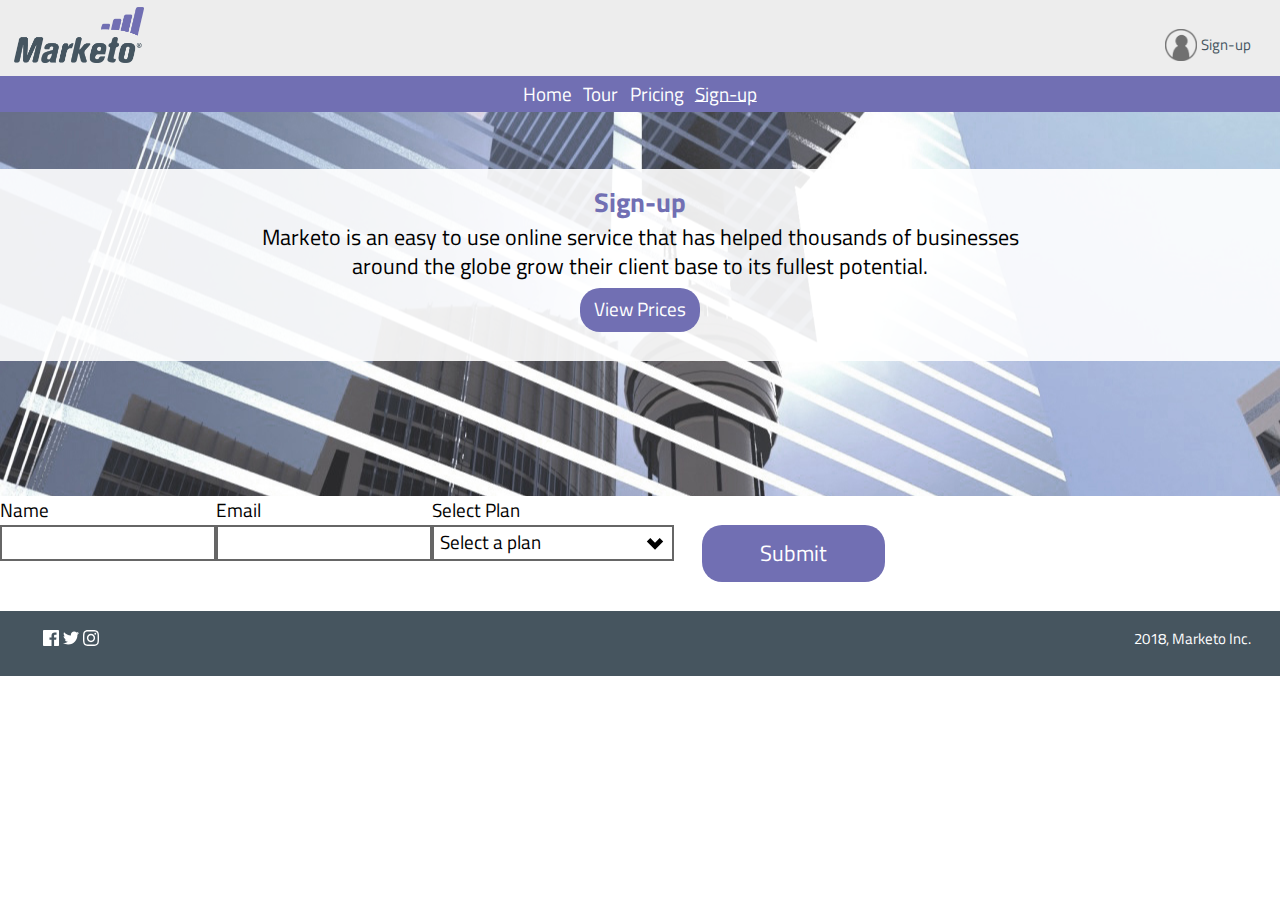
<file: signup.html>
<!DOCTYPE html>
<html lang="en-ca">
<head>
  <meta charset="utf-8">
  <title>Home</title>
  <meta name="viewport" content="width=device-width,initial-scale=1">
  <link href="css/modules.css" rel="stylesheet">
  <link href="css/grid.css" rel="stylesheet">
  <link href="css/type.css" rel="stylesheet">
  <link href="css/main.css" rel="stylesheet">
  <link href="https://fonts.googleapis.com/css?family=Titillium+Web" rel="stylesheet">
</head>
<body>

  <header>
    <h1 class="gutter-1-2 inline"><img class="logo pad-t-1-4" src="images/header/marketo-logo.png" alt="marketo-logo"></h1>

    <div class="media inline">
      <div class="media-img pad-t push-r right">
          <a href="signup.html"><img class="icon i-32" src="images/header/profile-icon.png" alt=""></a>
        <a href="signup.html" class="signup micro">Sign-up</a>
      </div>
    </div>

    <div class="nav-bg island-1-8 unit-content-center-horizontal">
      <nav class="list-group">
        <li> <a class="island-1-8" href="index.html">Home</a></li>
        <li> <a class="island-1-8" href="tour.html">Tour</a></li>
        <li> <a class="island-1-8" href="pricing.html">Pricing</a></li>
        <li> <a class="island-1-8 current" href="signup.html">Sign-up</a></li>
      </nav>
    </div>

  </header>

  <div class="banner-bg">
    <div class="banner-text-wrap pad-t-2">
      <div class="banner-text">
        <h2 class="tera center-content-horizontal pad-t-1-2 push-1-8">Sign-up</h2>
        <p class="wrapper center-text mega push-1-4 max-length">Marketo is an easy to use online service that has helped thousands of businesses around the globe grow their client base to its fullest potential.</p>
        <div class="button-wrap center-flow pad-b">
          <button type="button" name="tour"><a href="tour.html">View Prices</a></button>
        </div>
      </div>
    </div>
  </div>

  <section>
    <form class="" action="index.html" method="post">
      <div class="grid">

        <div class="unit">
          <label for="name">Name</label>
          <input id="name" name="name" required>
        </div>

        <div class="unit">
          <label for="email">Email</label>
          <input id="email" name="email" required>
        </div>

        <div class="unit">
          <label for="plan">Select Plan</label>
          <select class="" id="plan" required multiple>
            <option value="">Select a plan</option>

            <optgroup label="Lead Management">
              <option>Basic</option>
              <option>Intermediate</option>
              <option>Advanced</option>
            </optgroup>

            <optgroup label="Email Marketing">
              <option>Basic</option>
              <option>Intermediate</option>
              <option>Advanced</option>
            </optgroup>

            <optgroup label="Consumer Marketing">
              <option>Basic</option>
              <option>Intermediate</option>
              <option>Advanced</option>
            </optgroup>

            <optgroup label="Constumer Base Marketing">
              <option>Basic</option>
              <option>Intermediate</option>
              <option>Advanced</option>
            </optgroup>

            <optgroup label="Mobile Marketing">
              <option>Basic</option>
              <option>Intermediate</option>
              <option>Advanced</option>
            </optgroup>

          </select>
        </div>

        <div class="island text-center">
          <button class="btn gutter-2 mega pad-t-1-2 pad-b-1-2" type="submit">Submit</button>
        </div>

      </div>

    </form>
  </section>

  <footer class="grid gutter pad-t-1-2 pad-b-1-2">
    <div class="inline gutter-1-2 unit xs-1 s-1 m-1-2 footer-sm ">
      <div class="social list-group list-group-inline push-0">
        <p class="push-1-4">
          <a href="https://www.facebook.com/Marketo"> <img class="i-16" src="images/footer/facebook.svg" alt=""> </a>
          <a href="https://twitter.com/marketo?ref_src=twsrc%5Egoogle%7Ctwcamp%5Eserp%7Ctwgr%5Eauthor"> <img class="i-16" src="images/footer/twitter.svg" alt=""> </a>
          <a href="https://www.instagram.com/marketoinc/?hl=en"> <img class="i-16" src="images/footer/instagram.svg" alt=""> </a>
        </p>
      </div>
    </div>

      <div class="footerpdiv footer-p push-none unit xs-1 s-1 m-1-2">
        <p class="micro push-1-4">2018, Marketo Inc.</p>
      </div>

    </footer>

</body>
</html>
</file>
<file: css/modules.css>
/*
 * Modulifier || Code released under the UNLICENSE
 * Code under other copyrights & licenses listed below.
 * https://modulifier.web-dev.tools/#responsive;images;list-group;embed;media-object;icons;hidden;positioning;nice-lists;forms;buttons;accessibility;print
 */

@-moz-viewport { width: device-width; scale: 1; }
@-ms-viewport { width: device-width; scale: 1; }
@-o-viewport { width: device-width; scale: 1; }
@-webkit-viewport { width: device-width; scale: 1; }
@viewport { width: device-width; scale: 1; }

html {
  box-sizing: border-box;
  -moz-text-size-adjust: 100%;
  -ms-text-size-adjust: 100%;
  -webkit-text-size-adjust: 100%;
  text-size-adjust: 100%;
}

*, *::before, *::after {
  box-sizing: inherit;
}

body {
  margin: 0;
}

article,
aside,
details,
figcaption,
figure,
footer,
header,
main,
menu,
nav,
section,
summary {
  display: block;
}

audio,
canvas,
progress,
video {
  display: inline-block;
  vertical-align: baseline;
}

template {
  display: none;
}

details {
  cursor: pointer;
}

audio:not([controls]) {
  display: none;
  height: 0;
}

a,
area,
button,
input,
label,
select,
textarea,
[tabindex] {
  -ms-touch-action: manipulation;
  touch-action: manipulation;
}

img {
  border: 0;
}

.img-flex,
.img-flex img {
  display: block;
  width: 100%;
}

svg {
  fill: currentColor;
}

svg:not(:root) {
  overflow: hidden;
}

svg.img-flex {
  width: 100%;
  height: 100%;
}

.image-replacement, .ir {
  overflow: hidden;
  direction: ltr;
  text-align: left;
  text-indent: 100%;
  white-space: nowrap;
}

.list-group, .list-group-inline, .list-group--inline {
  padding-left: 0;
  list-style-type: none;
}

.list-group > dd {
  margin-left: 0;
}

.list-group-inline::before,
.list-group-inline::after,
.list-group--inline::before,
.list-group--inline::after {
  content: "";
  display: table;
}

.list-group-inline::after,
.list-group--inline::after {
  clear: both;
}

.list-group-inline > li,
.list-group--inline > li {
  display: inline-block;
}

.list-group-inline > dt,
.list-group--inline > dt {
  clear: left;
  float: left;
  width: 11em;
}

.list-group-inline > dd,
.list-group--inline > dd {
  float: left;
  min-width: 12em;
}

.embed {
  margin-left: 0;
  margin-right: 0;
  overflow: hidden;
  position: relative;
  width: 100%;
}

.embed-1by1, .embed--1by1 {
  padding-top: 100%; /* Square */
}

.embed-4by3, .embed--4by3 {
  padding-top: 75%; /* Traditional TV/computer screens */
}

.embed-iso216, .embed--iso216 {
  padding-top: 70.92%; /* A-standard paper sizes */
}

.embed-3by2, .embed--3by2 {
  padding-top: 66.6%; /* Classic 35 mm film & most digital photos, landscape */
}

.embed-2by3, .embed--2by3 {
  padding-top: 150%; /* Classic 35 mm film & most digital photos, portrait */
}

.embed-golden, .embed--golden {
  padding-top: 61.8%; /* The Golden Ratio */
}

.embed-16by9, .embed--16by9 {
  padding-top: 56.25%; /* HD TV */
}

.embed-185by100, .embed--185by100 {
  padding-top: 54.05%; /* Common widescreen cinema */
}

.embed-24by10, .embed--24by10 {
  padding-top: 41.667%; /* Widescreen cinema: 2.4:1 */
}

.embed-3by1, .embed--3by1 {
  padding-top: 33.3333%; /* Panorama photos */
}

.embed-4by1, .embed--4by1 {
  padding-top: 25%; /* Polyvision */
}

.embed-5by1, .embed--5by1 {
  padding-top: 20%; /* Really wide... */
}

.embed-item, .embed__item {
  min-height: 100%;
  left: 0;
  position: absolute;
  top: 0;
  width: 100%;
}

.media {
  overflow: hidden;
}

.media-img, .media__img {
  float: left;
}

.media-img-reversed, .media__img--reversed {
  float: right;
}

.media-img-stacked, .media__img--stacked {
  float: none;
}

.media-body, .media__body {
  overflow: hidden;
  min-width: 12em; /* Slightly less than 200px, responsiveness built in */
}

.icon {
  display: inline-block;
  position: relative;
  background: transparent none no-repeat center center;
  background-size: contain;
  vertical-align: middle;
}

.i-16, .i--16 {
  height: 16px;
  width: 16px;
}

.i-18, .i--18 {
  height: 18px;
  width: 18px;
}

.i-20, .i--20 {
  height: 20px;
  width: 20px;
}

.i-24, .i--24 {
  height: 24px;
  width: 24px;
}

.i-32, .i--32 {
  height: 32px;
  width: 32px;
}

.i-48, .i--48 {
  height: 48px;
  width: 48px;
}

.i-64, .i--64 {
  height: 64px;
  width: 64px;
}

.i-96, .i--96 {
  height: 96px;
  width: 96px;
}

.i-128, .i--128 {
  height: 128px;
  width: 128px;
}

.i-192, .i--192 {
  height: 192px;
  width: 192px;
}

.i-256, .i--256 {
  height: 256px;
  width: 256px;
}

.icon img,
.icon svg {
  left: 0;
  height: 100%;
  position: absolute;
  top: 0;
  width: 100%;
  fill: currentColor;
}

.icon-label {
  vertical-align: middle;
}

.icon-link,
.icon-link:focus,
.icon-link:hover {
  text-decoration: none;
}

[hidden], .hidden {
  /* stylelint-disable declaration-no-important */
  display: none !important;
  visibility: hidden !important;
  /* stylelint-enable */
}

.visually-hidden {
  height: 1px;
  margin: -1px;
  overflow: hidden;
  padding: 0;
  position: absolute;
  width: 1px;
  border: 0;
  clip: rect(0 0 0 0);
  clip-path: inset(50%);
}

.visually-hidden.focusable:active, .visually-hidden.focusable:focus {
  height: auto;
  margin: 0;
  overflow: visible;
  position: static;
  width: auto;
  clip: auto;
  clip-path: none;
}

.invisible {
  visibility: hidden;
}

.chop,
.crop {
  overflow: hidden;
}

.truncate {
  max-width: 100%;
  overflow: hidden;
  width: 100%;
  text-overflow: ellipsis;
  white-space: nowrap;
}

.scrollable {
  max-width: 100%;
  overflow-x: auto;
  overflow-y: hidden;
  -webkit-overflow-scrolling: touch;
}

.clearfix::after {
  content: " ";
  display: block;
  clear: both;
}

.left {
  float: left;
}

.right {
  float: right;
}

.center-text,
.center-flow {
  text-align: center;
}

.center-block {
  margin-left: auto;
  margin-right: auto;
}

.no-auto-margins,
.not-centered {
  /* stylelint-disable declaration-no-important */
  margin-left: 0 !important;
  margin-right: 0 !important;
  /* stylelint-enable */
}

.center-content,
.center-content-vertical,
.center-contents,
.center-contents-vertical {
  display: -webkit-flex;
  display: -ms-flexbox;
  display: flex;
  -webkit-justify-content: center;
  -ms-flex-pack: center;
  justify-content: center;
  -webkit-align-items: center;
  -ms-flex-align: center;
  align-items: center;
  -webkit-align-content: center;
  -ms-flex-line-pack: center;
  align-content: center;
  -webkit-flex-direction: column wrap;
  -ms-flex-direction: column wrap;
  flex-flow: column wrap;
}

.center-content-start,
.center-content-vertical-start,
.center-contents-start,
.center-contents-vertical-start {
  display: -webkit-flex;
  display: -ms-flexbox;
  display: flex;
  -webkit-justify-content: center;
  -ms-flex-pack: center;
  justify-content: center;
  -webkit-flex-direction: column wrap;
  -ms-flex-direction: column wrap;
  flex-flow: column wrap;
}

.center-content-horizontal,
.center-contents-horizontal {
  display: -webkit-flex;
  display: -ms-flexbox;
  display: flex;
  -webkit-justify-content: center;
  -ms-flex-pack: center;
  justify-content: center;
  -webkit-align-items: center;
  -ms-flex-align: center;
  align-items: center;
  -webkit-align-content: center;
  -ms-flex-line-pack: center;
  align-content: center;
  -webkit-flex-direction: row wrap;
  -ms-flex-direction: row wrap;
  flex-flow: row wrap;
}

.inline {
  display: inline;
}

.block {
  display: block;
}

.inline-block, .ib {
  display: inline-block;
}

.valign-top {
  vertical-align: top;
}

.valign-bottom {
  vertical-align: bottom;
}

.valign-middle {
  vertical-align: middle;
}

.fixed {
  position: fixed;
}

.relative {
  position: relative;
}

[class*="pin-"],
.absolute {
  position: absolute;
}

.static {
  position: static;
}

.zindex-1 {
  z-index: 1;
}

.zindex-2 {
  z-index: 2;
}

.zindex-3 {
  z-index: 3;
}

.zindex-1000 {
  z-index: 1000;
}

.pin-top-left,
.pin-left-top,
.pin-tl,
.pin-lt {
  top: 0;
  left: 0;
}

.pin-top-right,
.pin-right-top,
.pin-tr,
.pin-rt {
  top: 0;
  right: 0;
}

.pin-bottom-left,
.pin-left-bottom,
.pin-bl,
.pin-lb {
  bottom: 0;
  left: 0;
}

.pin-bottom-right,
.pin-right-bottom,
.pin-br,
.pin-rb {
  bottom: 0;
  right: 0;
}

.pin-top-center,
.pin-center-top,
.pin-tc,
.pin-ct {
  left: 50%;
  top: 0;
  transform: translateX(-50%);
}

.pin-bottom-center,
.pin-center-bottom,
.pin-bc,
.pin-cb {
  bottom: 0;
  left: 50%;
  transform: translateX(-50%);
}

.pin-center-left,
.pin-left-center,
.pin-cl,
.pin-lc {
  left: 0;
  top: 50%;
  transform: translateY(-50%);
}

.pin-center-right,
.pin-right-center,
.pin-cr,
.pin-rc {
  right: 0;
  top: 50%;
  transform: translateY(-50%);
}

.pin-center, .pin-c {
  left: 50%;
  top: 50%;
  transform: translate(-50%, -50%);
}

.width-quarter, .w-1-4 {
  width: 25%;
}

.width-half, .w-1-2 {
  width: 50%;
}

.width-full, .w-1 {
  width: 100%;
}

.height-quarter, .h-1-4 {
  height: 25%;
}

.height-half, .h-1-2 {
  height: 50%;
}

.height-full, .h-1 {
  height: 100%;
}

.height-win-quarter, .h-w-1-4 {
  height: 25vh;
  max-height: 46em;
}

.height-win-half, .h-w-1-2 {
  height: 50vh;
  max-height: 46em;
}

.height-win-full, .h-w-1 {
  height: 100vh;
  max-height: 46em;
}

ul {
  list-style-type: none;
}

ul > li::before {
  content: "·";
  float: left;
  margin-left: -1.6em;
  width: 1.3em;
  text-align: right;
}

ol {
  counter-reset: ol-simple-numbers;
  list-style-type: none;
}

ol > li::before {
  float: left;
  margin-left: -1.6em;
  width: 1.3em;
  counter-increment: ol-simple-numbers;
  content: counter(ol-simple-numbers);
  text-align: right;
}

.list-group > li::before,
.list-group-inline > li::before,
.list-group--inline > li::before {
  content: none;
}

/* stylelint-disable no-descending-specificity */

/*
 * (c) Nicolas Gallagher and Jonathan Neal of Normalize.css || MIT License
 *     https://necolas.github.io/normalize.css/
 */

button,
input,
optgroup,
select,
textarea {
  color: inherit;
  font: inherit;
  margin: 0;
}

button,
input {
  overflow: visible;
}

button,
select {
  text-transform: none;
}

button,
html [type="button"],
[type="reset"],
[type="submit"] {
  -webkit-appearance: button;
  cursor: pointer;
}

button[disabled],
html input[disabled] {
  cursor: default;
}

button::-moz-focus-inner,
input::-moz-focus-inner {
  border: 0;
  padding: 0;
}

[type="checkbox"],
[type="radio"] {
  opacity: 0;
  position: absolute;
  height: 1px;
  width: 1px;
}

[type="number"]::-webkit-inner-spin-button,
[type="number"]::-webkit-outer-spin-button {
  height: auto;
}

[type="search"]::-webkit-search-cancel-button,
[type="search"]::-webkit-search-decoration {
  -webkit-appearance: none;
}

fieldset {
  padding-left: 0;
  padding-right: 0;

  border: 0;
  border-top: 2px solid #666;
}

legend {
  color: inherit;
  display: table;
  max-width: 100%;
  padding: 0 .3em 0 0;
  white-space: normal;

  border: 0;

  font-weight: bold;
}

optgroup {
  font-weight: bold;
}

::-webkit-input-placeholder {
  color: inherit;
  opacity: .54;
}

::-webkit-file-upload-button {
  -webkit-appearance: button;
  font: inherit;
}

/* End Normalize.css code */

label,
.label-block {
  display: block;
  cursor: pointer;
}

[type="checkbox"] + label,
[type="radio"] + label,
.label-inline {
  display: inline-block;
}

input:not([type]),
[type="text"],
[type="number"],
[type="search"],
[type="url"],
[type="email"],
[type="password"],
[type="tel"],
[type="datetime-local"],
[type="month"],
[type="week"],
[type="date"],
[type="time"],
[type="range"],
select,
textarea {
  -moz-appearance: none;
  -webkit-appearance: none;
  appearance: none;
}

input,
textarea {
  display: block;
  width: 100%;

  background-color: #fff;
  border: 2px solid #666;
  border-radius: 0;
}

label {
  vertical-align: middle;
}

textarea {
  max-width: 100%;
  min-height: 4em;
  overflow: auto;
}

[type="color"] {
  display: inline-block;
  width: 2em;
}

select {
  display: block;
  width: 100%;

  background-image: url("data:image/svg+xml,%3Csvg xmlns='http://www.w3.org/2000/svg' width='256' height='256' viewBox='0 0 256 256'%3E%3Cpath fill='none' stroke='%23000' stroke-miterlimit='10' stroke-width='70' d='M36.3 82.1l91.9 91.8 91.5-91.8'/%3E%3C/svg%3E");
  background-repeat: no-repeat;
  background-position: calc(100% - .4em) center;
  background-size: 18px auto;
  background-color: #fff;
  border: 2px solid #666;
  border-radius: 0;
}

[type="checkbox"] + label::before {
  content: " ";
  display: inline-block;
  height: 1.8em;
  margin-right: .3em;
  position: relative;
  vertical-align: middle;
  top: -.1em;
  width: 1.8em;

  background-color: #fff;
  background-size: cover;
  border: 2px solid #666;

  line-height: inherit;
}

[type="checkbox"]:checked + label::before {
  background-image: url("data:image/svg+xml,%3Csvg xmlns='http://www.w3.org/2000/svg' width='256' height='256' viewBox='0 0 256 256'%3E%3Cpath fill='none' stroke='%23000' stroke-miterlimit='10' stroke-width='50' d='M49.9 130.1l50.8 50.7L206.1 75.2'/%3E%3C/svg%3E");
}

[type="checkbox"]:focus + label::before {
  outline: 3px solid #000;
  z-index: 1000;
}

[type="radio"] + label::before {
  content: " ";
  display: inline-block;
  height: 1.8em;
  margin-right: .3em;
  position: relative;
  vertical-align: middle;
  top: -.1em;
  width: 1.8em;

  background-color: #fff;
  background-size: cover;
  border: 2px solid #666;
  border-radius: 50%;

  line-height: inherit;
}

[type="radio"]:checked + label::before {
  background-image: url("data:image/svg+xml,%3Csvg xmlns='http://www.w3.org/2000/svg' width='256' height='256' viewBox='0 0 256 256'%3E%3Ccircle cx='128' cy='128' r='70.4'/%3E%3C/svg%3E");
}

[type="radio"]:focus + label::before,
[type="radio"] + label:focus::before {
  box-shadow: 0 0 0 3px #000;
  z-index: 1000;
}

[type="range"] {
  border: 0;
  background-color: #fff;
}

[type="range"]::-webkit-slider-runnable-track {
  height: 6px;

  -webkit-appearance: none;
  appearance: none;
  background-color: #ccc;
  border: 0;
  border-radius: 3px;
}

[type="range"]:active::-webkit-slider-runnable-track {
  background-color: #ccc;
}

[type="range"]::-moz-range-track {
  height: 6px;

  -moz-appearance: none;
  appearance: none;
  background-color: #ccc;
  border: 0;
  border-radius: 3px;
}

[type="range"]:active::-moz-range-track {
  background-color: #ccc;
}

[type="range"]::-ms-track {
  height: 6px;

  -ms-appearance: none;
  appearance: none;
  background-color: #ccc;
  border: 0;
  border-radius: 3px;
}

[type="range"]:active::-ms-track {
  background-color: #ccc;
}

[type="range"]::-webkit-slider-thumb {
  margin-top: -4px;
  height: 16px;
  width: 16px;

  -webkit-appearance: none;
  appearance: none;
  background-color: #000;
  border: none;
  border-radius: 50%;
}

[type="range"]:hover::-webkit-slider-thumb {
  background-color: #000;
}

[type="range"]:active::-webkit-slider-thumb {
  background-color: #000;
}

[type="range"]::-moz-range-thumb {
  margin-top: -4px;
  height: 16px;
  width: 16px;

  -webkit-appearance: none;
  appearance: none;
  background-color: #000;
  border: none;
  border-radius: 50%;
}

[type="range"]:hover::-moz-range-thumb {
  background-color: #000;
}

[type="range"]:active::-moz-range-thumb {
  background-color: #000;
}

[type="range"]::-ms-thumb {
  margin-top: -4px;
  height: 16px;
  width: 16px;

  -webkit-appearance: none;
  appearance: none;
  background-color: #000;
  border: none;
  border-radius: 50%;
}

[type="range"]:hover::-ms-thumb {
  background-color: #000;
}

[type="range"]:active::-ms-thumb {
  background-color: #000;
}

[type="checkbox"].hide-custom-input + label::before,
[type="checkbox"] + .hide-custom-input::before,
[type="radio"].hide-custom-input + label::before,
[type="radio"] + .hide-custom-input::before {
  content: none;
  display: none;
}

/* stylelint-enable */

.link-box {
  display: block;
  text-decoration: none;
}

/* stylelint-disable no-descending-specificity */

button,
.btn {
  cursor: pointer;
  display: inline-block;
  margin: 0;
  overflow: visible;
  padding: .375em .75em .42em;
  -webkit-appearance: none;
  -moz-appearance: none;
  appearance: none;
  background-color: #333;
  border-radius: 4px;
  border: 3px solid #333;
  color: #fff;
  font: inherit;
  text-decoration: none;
  text-transform: none;
}

button::-moz-focus-inner {
  border: 0;
  padding: 0;
}

/* stylelint-enable */

button:focus,
button:hover,
.btn:focus,
.btn:hover {
  background-color: #000;
  border-color: #000;
  color: #fff;
}

button[disabled] {
  cursor: default;
}

.btn-light, .btn--light {
  background-color: #e2e2e2;
  border-color: #e2e2e2;
  color: #000;
}

.btn-light:focus,
.btn-light:hover,
.btn--light:focus,
.btn--light:hover {
  background-color: #666;
  border-color: #666;
  color: #fff;
}

.btn-ghost,
.btn--ghost {
  background-color: transparent;
  border-color: #333;
  color: #000;
}

.btn-ghost:focus,
.btn-ghost:hover,
.btn--ghost:focus,
.btn--ghost:hover {
  background-color: #e2e2e2;
  border-color: #000;
  color: #000;
}

.btn-link {
  display: inline;
  padding: 0;
  background-color: transparent;
  border-radius: 0;
  border: 0;
  color: inherit;
}

.btn-link:focus,
.btn-link:hover {
  background-color: transparent;
  color: inherit;
}

a:hover, a:active {
  outline: none;
}

a:focus,
[tabindex="0"]:focus,
details:focus,
summary:focus,
input:focus,
textarea:focus,
button:focus,
select:focus {
  outline: 3px solid #000;
  outline-offset: 0;
}

a:focus, [tabindex="0"]:focus {
  outline-offset: 3px;
}

.skip-links {
  margin: 0;
  padding: 0;
  list-style-type: none;
}

.skip-links > li::before {
  content: none; /* Remove the bullets if nice lists is selected */
}

.skip-links a,
.skip-links button {
  padding: .5em .75em;
  position: absolute;
  top: -10em;
  z-index: 10000; /* To make sure they're always on top */
  background-color: #000;
  border: 0;
  color: #fff;
  font-size: 1.125rem;
  font-weight: bold;
  text-decoration: none;
}

.skip-links a:focus,
.skip-links button:focus {
  outline-offset: 3px;
  top: 0;
}

[aria-busy="true"] {
  cursor: progress;
}

[aria-controls] {
  cursor: pointer;
}

[aria-disabled] {
  cursor: default;
}

.print-only {
  display: none;
  visibility: hidden;
}

.page-break-before {
  page-break-before: always;
}

.page-break-after {
  page-break-after: always;
}

.no-page-break-inside {
  page-break-inside: avoid;
}

@media print {

  /* stylelint-disable declaration-no-important */

  .no-print {
    display: none !important;
    visibility: hidden !important;
  }

  .print-only,
  .force-print {
    display: block !important;
    visibility: visible !important;
  }

  /* stylelint-enable */

  .visually-hidden.force-print {
    height: auto;
    margin: 0;
    overflow: visible;
    padding: 0;
    position: static;
    width: auto;
    border: 0;
    clip: initial;
    clip-path: none;
  }

  /*
   * (c) Fabien Sa || MIT License
   *     http://bafs.github.io/Gutenberg/
   */

  table,
  blockquote,
  pre,
  code,
  figure,
  li,
  hr,
  ul,
  ol,
  a,
  tr {
    page-break-inside: avoid;
  }

  h1, h2, h3, h4, h5, h6, p, a {
    orphans: 3;
    widows: 3;
  }

  h1,
  h2,
  h3,
  h4,
  h5,
  h6 {
    page-break-after: avoid;
    page-break-inside: avoid;
  }

  h1 + p,
  h2 + p,
  h3 + p,
  h4 + p,
  h5 + p,
  h6 + p {
    page-break-before: avoid;
  }

  img {
    page-break-after: auto;
    page-break-before: auto;
    page-break-inside: avoid;
  }

  /* stylelint-disable declaration-no-important */

  pre {
    white-space: pre-wrap !important;
    word-wrap: break-word;
  }

  /* stylelint-enable */

  /* End Gutenberg code */

  /*
   * (c) HTML5 Boilerplate || MIT License
   *     https://html5boilerplate.com/
   */

  /* stylelint-disable declaration-no-important */

  *, *::before, *::after, *::first-letter, *::first-line {
    background: none transparent !important;
    color: #000 !important;
    box-shadow: none !important;
    text-shadow: none !important;
  }

  /* stylelint-enable */

  a, a:visited {
    text-decoration: underline;
  }

  a[href]::after {
    content: " (" attr(href) ")";
  }

  abbr[title]::after {
    content: " (" attr(title) ")";
  }

  a[href^="#"]::after,
  a[href^="javascript:"]::after,
  a.no-print-href::after,
  a.href-no-print::after {
    content: "";
  }

  thead {
    display: table-header-group;
  }

  /* End HTML5 Boilerplate code */

}
</file>
<file: css/grid.css>
/*
  Gridifier || Code released under the UNLICENSE
  https://gridifier.web-dev.tools/#xs,4,0,0,0;s,4,25,0,0;m,4,38,1,1;l,4,60,1,1
*/

.grid {
  margin: 0;
  padding: 0;
  letter-spacing: -.31em;
  text-rendering: optimizeSpeed;
  display: -webkit-flex;
  display: -ms-flexbox;
  display: flex;
  -webkit-flex-flow: row wrap;
  -ms-flex-flow: row wrap;
  flex-flow: row wrap;
}

.grid-bottom {
  -webkit-align-items: flex-end;
  -ms-align-items: flex-end;
  align-items: flex-end;
}

.grid-middle {
  -webkit-align-items: center;
  -ms-align-items: center;
  align-items: center;
}

.grid-stretch {
  -webkit-align-items: stretch;
  -ms-align-items: stretch;
  align-items: stretch;
}

.opera-only :-o-prefocus,
.grid {
  word-spacing: -.43em;
}

.unit {
  letter-spacing: normal;
  text-rendering: auto;
  vertical-align: top;
  word-spacing: normal;
  display: inline-block;
  visibility: visible;
}

.grid-bottom .unit {
  vertical-align: bottom;
}

.grid-middle .unit {
  vertical-align: middle;
}

[class*="unit-push-"],
[class*="unit-pull-"] {
  position: relative;
}

.unit-content-distribute {
  display: -ms-flexbox;
  display: -webkit-flex;
  display: flex;
  -ms-flex-direction: column;
  -webkit-flex-direction: column;
  flex-direction: column;
  -ms-flex-pack: justify;
  -webkit-justify-content: space-between;
  justify-content: space-between;
}

.unit-content-center,
.unit-content-center-vertical {
  display: -webkit-flex;
  display: -ms-flexbox;
  display: flex;
  -webkit-justify-content: center;
  -ms-flex-pack: center;
  justify-content: center;
  -webkit-align-items: center;
  -ms-flex-align: center;
  align-items: center;
  -webkit-align-content: center;
  -ms-flex-line-pack: center;
  align-content: center;
  -webkit-flex-direction: column wrap;
  -ms-flex-direction: column wrap;
  flex-flow: column wrap;
}

.unit-content-center-horizontal {
  display: -webkit-flex;
  display: -ms-flexbox;
  display: flex;
  -webkit-justify-content: center;
  -ms-flex-pack: center;
  justify-content: center;
  -webkit-align-items: center;
  -ms-flex-align: center;
  align-items: center;
  -webkit-align-content: center;
  -ms-flex-line-pack: center;
  align-content: center;
  -webkit-flex-direction: row wrap;
  -ms-flex-direction: row wrap;
  flex-flow: row wrap;
}

.content-fill,
.content-stretch {
  -ms-flex-grow: 2;
  -webkit-flex-grow: 2;
  flex-grow: 2;
  max-width: 100%; /* @bugfix: IE 10, 11 */
}

.content-shrink {
  -ms-align-self: center;
  -webkit-align-self: center;
  align-self: center;
}

.unit-xs-hidden,
.xs-0 {
  display: none;
  visibility: hidden;
}

.unit-xs-centered {
  margin: 0 auto;
}

.unit-xs-1,
.xs-1 {
  display: block;
  visibility: visible;
  width: 100%;
}

.unit-xs-1-2,
.xs-1-2 {
  width: 50%;
}

.unit-xs-1-3,
.xs-1-3 {
  width: 33.3333%;
}

.unit-xs-2-3,
.xs-2-3 {
  width: 66.6667%;
}

.unit-xs-1-4,
.xs-1-4 {
  width: 25%;
}

.unit-xs-3-4,
.xs-3-4 {
  width: 75%;
}

.unit-xs-1-2,
.xs-1-2,
.unit-xs-1-3,
.xs-1-3,
.unit-xs-2-3,
.xs-2-3,
.unit-xs-1-4,
.xs-1-4,
.unit-xs-3-4,
.xs-3-4 {
  display: inline-block;
  visibility: visible;
}

.unit-xs-1-2[class*="-content-"],
.xs-1-2[class*="-content-"],
.unit-xs-1-3[class*="-content-"],
.xs-1-3[class*="-content-"],
.unit-xs-2-3[class*="-content-"],
.xs-2-3[class*="-content-"],
.unit-xs-1-4[class*="-content-"],
.xs-1-4[class*="-content-"],
.unit-xs-3-4[class*="-content-"],
.xs-3-4[class*="-content-"] {
  display: -webkit-flex;
  display: -ms-flexbox;
  display: flex;
}

.unit-xs-content-distribute,
.xs-content-distribute {
  display: -ms-flexbox;
  display: -webkit-flex;
  display: flex;
  -ms-flex-direction: column;
  -webkit-flex-direction: column;
  flex-direction: column;
  -ms-flex-pack: justify;
  -webkit-justify-content: space-between;
  justify-content: space-between;
}

.unit-xs-content-center,
.unit-xs-content-center-vertical {
  display: -webkit-flex;
  display: -ms-flexbox;
  display: flex;
  -webkit-justify-content: center;
  -ms-flex-pack: center;
  justify-content: center;
  -webkit-align-items: center;
  -ms-flex-align: center;
  align-items: center;
  -webkit-align-content: center;
  -ms-flex-line-pack: center;
  align-content: center;
  -webkit-flex-direction: column wrap;
  -ms-flex-direction: column wrap;
  flex-flow: column wrap;
}

.unit-xs-content-center-horizontal {
  display: -webkit-flex;
  display: -ms-flexbox;
  display: flex;
  -webkit-justify-content: center;
  -ms-flex-pack: center;
  justify-content: center;
  -webkit-align-items: center;
  -ms-flex-align: center;
  align-items: center;
  -webkit-align-content: center;
  -ms-flex-line-pack: center;
  align-content: center;
  -webkit-flex-direction: row wrap;
  -ms-flex-direction: row wrap;
  flex-flow: row wrap;
}

.xs-content-fill,
.xs-content-stretch {
  -ms-flex-grow: 2;
  -webkit-flex-grow: 2;
  flex-grow: 2;
  max-width: 100%; /* @bugfix: IE 10, 11 */
}

.xs-content-shrink {
  -ms-align-self: center;
  -webkit-align-self: center;
  align-self: center;
}

@media only screen and (min-width: 25em) {

  .unit-s-hidden,
  .s-0 {
    display: none;
    visibility: hidden;
  }

  .unit-s-centered {
    margin: 0 auto;
  }

  .unit-s-1,
  .s-1 {
    display: block;
    visibility: visible;
    width: 100%;
  }

  .unit-s-1-2,
  .s-1-2 {
    width: 50%;
  }

  .unit-s-1-3,
  .s-1-3 {
    width: 33.3333%;
  }

  .unit-s-2-3,
  .s-2-3 {
    width: 66.6667%;
  }

  .unit-s-1-4,
  .s-1-4 {
    width: 25%;
  }

  .unit-s-3-4,
  .s-3-4 {
    width: 75%;
  }

  .unit-s-1-2,
  .s-1-2,
  .unit-s-1-3,
  .s-1-3,
  .unit-s-2-3,
  .s-2-3,
  .unit-s-1-4,
  .s-1-4,
  .unit-s-3-4,
  .s-3-4 {
    display: inline-block;
    visibility: visible;
  }

  .unit-s-1-2[class*="-content-"],
  .s-1-2[class*="-content-"],
  .unit-s-1-3[class*="-content-"],
  .s-1-3[class*="-content-"],
  .unit-s-2-3[class*="-content-"],
  .s-2-3[class*="-content-"],
  .unit-s-1-4[class*="-content-"],
  .s-1-4[class*="-content-"],
  .unit-s-3-4[class*="-content-"],
  .s-3-4[class*="-content-"] {
    display: -webkit-flex;
    display: -ms-flexbox;
    display: flex;
  }

  .unit-s-content-distribute,
  .s-content-distribute {
    display: -ms-flexbox;
    display: -webkit-flex;
    display: flex;
    -ms-flex-direction: column;
    -webkit-flex-direction: column;
    flex-direction: column;
    -ms-flex-pack: justify;
    -webkit-justify-content: space-between;
    justify-content: space-between;
  }

  .unit-s-content-center,
  .unit-s-content-center-vertical {
    display: -webkit-flex;
    display: -ms-flexbox;
    display: flex;
    -webkit-justify-content: center;
    -ms-flex-pack: center;
    justify-content: center;
    -webkit-align-items: center;
    -ms-flex-align: center;
    align-items: center;
    -webkit-align-content: center;
    -ms-flex-line-pack: center;
    align-content: center;
    -webkit-flex-direction: column wrap;
    -ms-flex-direction: column wrap;
    flex-flow: column wrap;
  }

  .unit-s-content-center-horizontal {
    display: -webkit-flex;
    display: -ms-flexbox;
    display: flex;
    -webkit-justify-content: center;
    -ms-flex-pack: center;
    justify-content: center;
    -webkit-align-items: center;
    -ms-flex-align: center;
    align-items: center;
    -webkit-align-content: center;
    -ms-flex-line-pack: center;
    align-content: center;
    -webkit-flex-direction: row wrap;
    -ms-flex-direction: row wrap;
    flex-flow: row wrap;
  }

  .s-content-fill,
  .s-content-stretch {
    -ms-flex-grow: 2;
    -webkit-flex-grow: 2;
    flex-grow: 2;
    max-width: 100%; /* @bugfix: IE 10, 11 */
  }

  .s-content-shrink {
    -ms-align-self: center;
    -webkit-align-self: center;
    align-self: center;
  }

}

@media only screen and (min-width: 38em) {

  .unit-m-hidden,
  .m-0 {
    display: none;
    visibility: hidden;
  }

  .unit-m-centered {
    margin: 0 auto;
  }

  .unit-m-1,
  .m-1 {
    display: block;
    visibility: visible;
    width: 100%;
  }

  .unit-offset-m-0 {
    margin-left: 0;
  }

  .unit-push-m-0,
  .unit-pull-m-0 {
    left: 0;
  }

  .unit-m-1-2,
  .m-1-2 {
    width: 50%;
  }

  .unit-offset-m-1-2 {
    margin-left: 50%;
  }

  .unit-push-m-1-2 {
    left: 50%;
  }

  .unit-pull-m-1-2 {
    left: -50%;
  }

  .unit-m-1-3,
  .m-1-3 {
    width: 33.3333%;
  }

  .unit-offset-m-1-3 {
    margin-left: 33.3333%;
  }

  .unit-push-m-1-3 {
    left: 33.3333%;
  }

  .unit-pull-m-1-3 {
    left: -33.3333%;
  }

  .unit-m-2-3,
  .m-2-3 {
    width: 66.6667%;
  }

  .unit-offset-m-2-3 {
    margin-left: 66.6667%;
  }

  .unit-push-m-2-3 {
    left: 66.6667%;
  }

  .unit-pull-m-2-3 {
    left: -66.6667%;
  }

  .unit-m-1-4,
  .m-1-4 {
    width: 25%;
  }

  .unit-offset-m-1-4 {
    margin-left: 25%;
  }

  .unit-push-m-1-4 {
    left: 25%;
  }

  .unit-pull-m-1-4 {
    left: -25%;
  }

  .unit-m-3-4,
  .m-3-4 {
    width: 75%;
  }

  .unit-offset-m-3-4 {
    margin-left: 75%;
  }

  .unit-push-m-3-4 {
    left: 75%;
  }

  .unit-pull-m-3-4 {
    left: -75%;
  }

  .unit-m-1-2,
  .m-1-2,
  .unit-m-1-3,
  .m-1-3,
  .unit-m-2-3,
  .m-2-3,
  .unit-m-1-4,
  .m-1-4,
  .unit-m-3-4,
  .m-3-4 {
    display: inline-block;
    visibility: visible;
  }

  .unit-m-1-2[class*="-content-"],
  .m-1-2[class*="-content-"],
  .unit-m-1-3[class*="-content-"],
  .m-1-3[class*="-content-"],
  .unit-m-2-3[class*="-content-"],
  .m-2-3[class*="-content-"],
  .unit-m-1-4[class*="-content-"],
  .m-1-4[class*="-content-"],
  .unit-m-3-4[class*="-content-"],
  .m-3-4[class*="-content-"] {
    display: -webkit-flex;
    display: -ms-flexbox;
    display: flex;
  }

  .unit-m-content-distribute,
  .m-content-distribute {
    display: -ms-flexbox;
    display: -webkit-flex;
    display: flex;
    -ms-flex-direction: column;
    -webkit-flex-direction: column;
    flex-direction: column;
    -ms-flex-pack: justify;
    -webkit-justify-content: space-between;
    justify-content: space-between;
  }

  .unit-m-content-center,
  .unit-m-content-center-vertical {
    display: -webkit-flex;
    display: -ms-flexbox;
    display: flex;
    -webkit-justify-content: center;
    -ms-flex-pack: center;
    justify-content: center;
    -webkit-align-items: center;
    -ms-flex-align: center;
    align-items: center;
    -webkit-align-content: center;
    -ms-flex-line-pack: center;
    align-content: center;
    -webkit-flex-direction: column wrap;
    -ms-flex-direction: column wrap;
    flex-flow: column wrap;
  }

  .unit-m-content-center-horizontal {
    display: -webkit-flex;
    display: -ms-flexbox;
    display: flex;
    -webkit-justify-content: center;
    -ms-flex-pack: center;
    justify-content: center;
    -webkit-align-items: center;
    -ms-flex-align: center;
    align-items: center;
    -webkit-align-content: center;
    -ms-flex-line-pack: center;
    align-content: center;
    -webkit-flex-direction: row wrap;
    -ms-flex-direction: row wrap;
    flex-flow: row wrap;
  }

  .m-content-fill,
  .m-content-stretch {
    -ms-flex-grow: 2;
    -webkit-flex-grow: 2;
    flex-grow: 2;
    max-width: 100%; /* @bugfix: IE 10, 11 */
  }

  .m-content-shrink {
    -ms-align-self: center;
    -webkit-align-self: center;
    align-self: center;
  }

}

@media only screen and (min-width: 60em) {

  .unit-l-hidden,
  .l-0 {
    display: none;
    visibility: hidden;
  }

  .unit-l-centered {
    margin: 0 auto;
  }

  .unit-l-1,
  .l-1 {
    display: block;
    visibility: visible;
    width: 100%;
  }

  .unit-offset-l-0 {
    margin-left: 0;
  }

  .unit-push-l-0,
  .unit-pull-l-0 {
    left: 0;
  }

  .unit-l-1-2,
  .l-1-2 {
    width: 50%;
  }

  .unit-offset-l-1-2 {
    margin-left: 50%;
  }

  .unit-push-l-1-2 {
    left: 50%;
  }

  .unit-pull-l-1-2 {
    left: -50%;
  }

  .unit-l-1-3,
  .l-1-3 {
    width: 33.3333%;
  }

  .unit-offset-l-1-3 {
    margin-left: 33.3333%;
  }

  .unit-push-l-1-3 {
    left: 33.3333%;
  }

  .unit-pull-l-1-3 {
    left: -33.3333%;
  }

  .unit-l-2-3,
  .l-2-3 {
    width: 66.6667%;
  }

  .unit-offset-l-2-3 {
    margin-left: 66.6667%;
  }

  .unit-push-l-2-3 {
    left: 66.6667%;
  }

  .unit-pull-l-2-3 {
    left: -66.6667%;
  }

  .unit-l-1-4,
  .l-1-4 {
    width: 25%;
  }

  .unit-offset-l-1-4 {
    margin-left: 25%;
  }

  .unit-push-l-1-4 {
    left: 25%;
  }

  .unit-pull-l-1-4 {
    left: -25%;
  }

  .unit-l-3-4,
  .l-3-4 {
    width: 75%;
  }

  .unit-offset-l-3-4 {
    margin-left: 75%;
  }

  .unit-push-l-3-4 {
    left: 75%;
  }

  .unit-pull-l-3-4 {
    left: -75%;
  }

  .unit-l-1-2,
  .l-1-2,
  .unit-l-1-3,
  .l-1-3,
  .unit-l-2-3,
  .l-2-3,
  .unit-l-1-4,
  .l-1-4,
  .unit-l-3-4,
  .l-3-4 {
    display: inline-block;
    visibility: visible;
  }

  .unit-l-1-2[class*="-content-"],
  .l-1-2[class*="-content-"],
  .unit-l-1-3[class*="-content-"],
  .l-1-3[class*="-content-"],
  .unit-l-2-3[class*="-content-"],
  .l-2-3[class*="-content-"],
  .unit-l-1-4[class*="-content-"],
  .l-1-4[class*="-content-"],
  .unit-l-3-4[class*="-content-"],
  .l-3-4[class*="-content-"] {
    display: -webkit-flex;
    display: -ms-flexbox;
    display: flex;
  }

  .unit-l-content-distribute,
  .l-content-distribute {
    display: -ms-flexbox;
    display: -webkit-flex;
    display: flex;
    -ms-flex-direction: column;
    -webkit-flex-direction: column;
    flex-direction: column;
    -ms-flex-pack: justify;
    -webkit-justify-content: space-between;
    justify-content: space-between;
  }

  .unit-l-content-center,
  .unit-l-content-center-vertical {
    display: -webkit-flex;
    display: -ms-flexbox;
    display: flex;
    -webkit-justify-content: center;
    -ms-flex-pack: center;
    justify-content: center;
    -webkit-align-items: center;
    -ms-flex-align: center;
    align-items: center;
    -webkit-align-content: center;
    -ms-flex-line-pack: center;
    align-content: center;
    -webkit-flex-direction: column wrap;
    -ms-flex-direction: column wrap;
    flex-flow: column wrap;
  }

  .unit-l-content-center-horizontal {
    display: -webkit-flex;
    display: -ms-flexbox;
    display: flex;
    -webkit-justify-content: center;
    -ms-flex-pack: center;
    justify-content: center;
    -webkit-align-items: center;
    -ms-flex-align: center;
    align-items: center;
    -webkit-align-content: center;
    -ms-flex-line-pack: center;
    align-content: center;
    -webkit-flex-direction: row wrap;
    -ms-flex-direction: row wrap;
    flex-flow: row wrap;
  }

  .l-content-fill,
  .l-content-stretch {
    -ms-flex-grow: 2;
    -webkit-flex-grow: 2;
    flex-grow: 2;
    max-width: 100%; /* @bugfix: IE 10, 11 */
  }

  .l-content-shrink {
    -ms-align-self: center;
    -webkit-align-self: center;
    align-self: center;
  }

}
</file>
<file: css/type.css>
/*
  Typografier || Code released under the UNLICENSE
  https://typografier.web-dev.tools/#0,100,1.3,1.067,0;38,110,1.4,1.125,1;60,120,1.5,1.125,1;90,130,1.5,1.125,1
*/

html {
  font-size: 100%;
  line-height: 1.3;
}

a {
  background-color: transparent;
  -webkit-text-decoration-skip: objects;
}

sub,
sup {
  font-size: .75em;
  line-height: 1px;
  position: relative;
  vertical-align: baseline;
}

sup {
  top: -.5em;
}

sub {
  bottom: -.25em;
}

pre,
code,
kbd,
samp {
  font-size: 1em;
}

abbr[title] {
  border-bottom: none;
  text-decoration: underline;
  text-decoration: underline dotted;
}

b,
strong {
  font-weight: bold;
}

dfn,
caption {
  font-style: italic;
}

hr {
  border: 0;
  border-top: 2px solid #000;
  height: 0;
}

table {
  border-collapse: collapse;
  border-spacing: 0;
  width: 100%;
  table-layout: fixed;
}

caption {
  text-align: left;
}

th,
td {
  border-bottom: 1px solid #000;
  text-align: left;
  vertical-align: top;
}

thead th {
  vertical-align: bottom;

  border-bottom-width: 2px;
}

.text-left {
  text-align: left;
}

.text-right {
  text-align: right;
}

.text-center {
  text-align: center;
}

.normal {
  font-weight: normal;
  font-style: normal;
}

.not-bold {
  font-weight: normal;
}

.not-italic {
  font-style: normal;
}

.bold {
  font-weight: bold;
}

.italic {
  font-style: italic;
}

.text-upper {
  text-transform: uppercase;
}

.text-lower {
  text-transform: lowercase;
}

.wrapper {
  margin-left: auto;
  margin-right: auto;
  max-width: 52em;
  width: 100%;
}

.wrapper-no-center {
  max-width: 52em;
  width: 100%;
}

.max-length {
  margin-left: auto;
  margin-right: auto;
  max-width: 36em;
  width: 100%;
}

.max-length-no-center {
  max-width: 36em;
  width: 100%;
}

h1,
h2,
h3,
h4,
h5,
h6,
p,
ul,
ol,
dl,
dd,
figure,
blockquote,
details,
hr,
fieldset,
pre,
table,
caption {
  margin: 0 0 1.3rem;
}

.tenamega {
  font-size: 2.0408rem;
  line-height: 2.925rem;
}

.tenakilo {
  font-size: 1.9127rem;
  line-height: 2.6rem;
}

.tena {
  font-size: 1.7926rem;
  line-height: 2.6rem;
}

.nina {
  font-size: 1.68rem;
  line-height: 2.275rem;
}

.yotta {
  font-size: 1.5745rem;
  line-height: 2.275rem;
}

.zetta {
  font-size: 1.4757rem;
  line-height: 1.95rem;
}

h1,
.exa {
  font-size: 1.383rem;
  line-height: 1.95rem;
}

h2,
.peta {
  font-size: 1.2962rem;
  line-height: 1.95rem;
}

h3,
.tera {
  font-size: 1.2148rem;
  line-height: 1.625rem;
}

h4,
.giga {
  font-size: 1.1385rem;
  line-height: 1.625rem;
}

h5,
.mega {
  font-size: 1.067rem;
  line-height: 1.625rem;
}

h6,
.kilo,
input,
textarea {
  font-size: 1rem;
  line-height: 1.3rem;
}

small,
.milli {
  font-size: .9372rem;
  line-height: 1.3rem;
}

.micro {
  font-size: .8784rem;
  line-height: 1.3rem;
}

ul {
  padding-left: 1em;
}

ol {
  padding-left: 1.6em;
}

input,
option,
select {
  height: calc(1.3rem + .1625rem + .1625rem);
}

[type="color"] {
  width: calc(1.3rem + .1625rem + .1625rem);
}

[type="checkbox"],
[type="radio"] {
  display: inline-block;
  height: auto;
}

.push {
  margin-bottom: 1.3rem;
}

.push-none,
.push-0 {
  margin-bottom: 0;
}

.push-double,
.push-2 {
  margin-bottom: 2.6rem;
}

.push-half,
.push-1-2 {
  margin-bottom: .65rem;
}

.push-quarter,
.push-1-4 {
  margin-bottom: .325rem;
}

.push-eighth,
.push-1-8 {
  margin-bottom: .1625rem;
}

.push-right-eighth,
.push-r-1-8 {
  margin-right: .1625rem;
}

.push-right-quarter,
.push-r-1-4 {
  margin-right: .325rem;
}

.push-right-half,
.push-r-1-2 {
  margin-right: .65rem;
}

.push-right,
.push-r {
  margin-right: 1.3rem;
}

.pad-top,
.pad-t {
  padding-top: 1.3rem;
}

.pad-bottom,
.pad-b {
  padding-bottom: 1.3rem;
}

.pad-top-double,
.pad-t-2 {
  padding-top: 2.6rem;
}

.pad-bottom-double,
.pad-b-2 {
  padding-bottom: 2.6rem;
}

.pad-top-half,
.pad-t-1-2 {
  padding-top: .65rem;
}

.pad-bottom-half,
.pad-b-1-2 {
  padding-bottom: .65rem;
}

.pad-top-quarter,
.pad-t-1-4 {
  padding-top: .325rem;
}

.pad-bottom-quarter,
.pad-b-1-4 {
  padding-bottom: .325rem;
}

.pad-top-eighth,
.pad-t-1-8 {
  padding-top: .1625rem;
}

.pad-bottom-eighth,
.pad-b-1-8 {
  padding-bottom: .1625rem;
}

.island {
  padding: 1.3rem;
}

.island-double,
.island-2 {
  padding: 2.6rem;
}

.island-half,
.island-1-2 {
  padding: .65rem;
}

.island-quarter,
.island-1-4,
td,
table th {
  padding: .325rem;
}

.island-eighth,
.island-1-8,
input:not([type="checkbox"]),
input:not([type="radio"]),
textarea {
  padding: .1625rem;
}

.gutter {
  padding-left: 1.3rem;
  padding-right: 1.3rem;
}

.gutter-double,
.gutter-2 {
  padding-left: 2.6rem;
  padding-right: 2.6rem;
}

.gutter-half,
.gutter-1-2 {
  padding-left: .65rem;
  padding-right: .65rem;
}

.gutter-quarter,
.gutter-1-4,
caption {
  padding-left: .325rem;
  padding-right: .325rem;
}

.gutter-eighth,
.gutter-1-8 {
  padding-left: .1625rem;
  padding-right: .1625rem;
}

select {
  padding: 0 .1625rem;
}

fieldset {
  padding: .325rem 0;

  border: 0;
  border-top: 2px solid #000;
}

legend {
  padding-right: .325rem;
}

@media only screen and (min-width: 38em) {

  html {
    font-size: 110%;
    line-height: 1.4;
  }

  h1,
  h2,
  h3,
  h4,
  h5,
  h6,
  p,
  ul,
  ol,
  dl,
  dd,
  figure,
  blockquote,
  details,
  hr,
  fieldset,
  pre,
  table,
  caption {
    margin: 0 0 1.4rem;
  }

  .tenamega {
    font-size: 3.6532rem;
    line-height: 4.9rem;
  }

  .tenakilo {
    font-size: 3.2473rem;
    line-height: 4.55rem;
  }

  .tena {
    font-size: 2.8865rem;
    line-height: 3.85rem;
  }

  .nina {
    font-size: 2.5658rem;
    line-height: 3.5rem;
  }

  .yotta {
    font-size: 2.2807rem;
    line-height: 3.15rem;
  }

  .zetta {
    font-size: 2.0273rem;
    line-height: 2.8rem;
  }

  h1,
  .exa {
    font-size: 1.802rem;
    line-height: 2.45rem;
  }

  h2,
  .peta {
    font-size: 1.6018rem;
    line-height: 2.1rem;
  }

  h3,
  .tera {
    font-size: 1.4238rem;
    line-height: 2.1rem;
  }

  h4,
  .giga {
    font-size: 1.2656rem;
    line-height: 1.75rem;
  }

  h5,
  .mega {
    font-size: 1.125rem;
    line-height: 1.75rem;
  }

  h6,
  .kilo,
  input,
  textarea {
    font-size: 1rem;
    line-height: 1.4rem;
  }

  small,
  .milli {
    font-size: .8889rem;
    line-height: 1.4rem;
  }

  .micro {
    font-size: .7901rem;
    line-height: 1.4rem;
  }

  ul,
  ol {
    padding-left: 0;
  }

  ul ul,
  ol ul {
    padding-left: 1em;
  }

  ol ol,
  ul ol {
    padding-left: 1.6em;
  }

  .hang-punc {
    float: left;
    margin-left: -1.4em;
    text-align: right;
    width: 1.3em;
  }

  table {
    margin-left: -.35rem;
    margin-right: -.35rem;
    width: calc(100% + .35rem + .35rem);
  }

  input,
  option,
  select {
    height: calc(1.4rem + .175rem + .175rem);
  }

  [type="color"] {
    width: calc(1.4rem + .175rem + .175rem);
  }

  [type="checkbox"],
  [type="radio"] {
    display: inline-block;
    height: auto;
  }

  .push {
    margin-bottom: 1.4rem;
  }

  .push-none,
  .push-0 {
    margin-bottom: 0;
  }

  .push-double,
  .push-2 {
    margin-bottom: 2.8rem;
  }

  .push-half,
  .push-1-2 {
    margin-bottom: .7rem;
  }

  .push-quarter,
  .push-1-4 {
    margin-bottom: .35rem;
  }

  .push-eighth,
  .push-1-8 {
    margin-bottom: .175rem;
  }

  .push-right-eighth,
  .push-r-1-8 {
    margin-right: .175rem;
  }

  .push-right-quarter,
  .push-r-1-4 {
    margin-right: .35rem;
  }

  .push-right-half,
  .push-r-1-2 {
    margin-right: .7rem;
  }

  .push-right,
  .push-r {
    margin-right: 1.4rem;
  }

  .pad-top,
  .pad-t {
    padding-top: 1.4rem;
  }

  .pad-bottom,
  .pad-b {
    padding-bottom: 1.4rem;
  }

  .pad-top-double,
  .pad-t-2 {
    padding-top: 2.8rem;
  }

  .pad-bottom-double,
  .pad-b-2 {
    padding-bottom: 2.8rem;
  }

  .pad-top-half,
  .pad-t-1-2 {
    padding-top: .7rem;
  }

  .pad-bottom-half,
  .pad-b-1-2 {
    padding-bottom: .7rem;
  }

  .pad-top-quarter,
  .pad-t-1-4 {
    padding-top: .35rem;
  }

  .pad-bottom-quarter,
  .pad-b-1-4 {
    padding-bottom: .35rem;
  }

  .pad-top-eighth,
  .pad-t-1-8 {
    padding-top: .175rem;
  }

  .pad-bottom-eighth,
  .pad-b-1-8 {
    padding-bottom: .175rem;
  }

  .island {
    padding: 1.4rem;
  }

  .island-double,
  .island-2 {
    padding: 2.8rem;
  }

  .island-half,
  .island-1-2 {
    padding: .7rem;
  }

  .island-quarter,
  .island-1-4,
  td,
  table th {
    padding: .35rem;
  }

  .island-eighth,
  .island-1-8,
  input:not([type="checkbox"]),
  input:not([type="radio"]),
  textarea {
    padding: .175rem;
  }

  .gutter {
    padding-left: 1.4rem;
    padding-right: 1.4rem;
  }

  .gutter-double,
  .gutter-2 {
    padding-left: 2.8rem;
    padding-right: 2.8rem;
  }

  .gutter-half,
  .gutter-1-2 {
    padding-left: .7rem;
    padding-right: .7rem;
  }

  .gutter-quarter,
  .gutter-1-4,
  caption {
    padding-left: .35rem;
    padding-right: .35rem;
  }

  .gutter-eighth,
  .gutter-1-8 {
    padding-left: .175rem;
    padding-right: .175rem;
  }

  select {
    padding: 0 .175rem;
  }

  fieldset {
    padding: .35rem 0;

    border: 0;
    border-top: 2px solid #000;
  }

  legend {
    padding-right: .35rem;
  }

}

@media only screen and (min-width: 60em) {

  html {
    font-size: 120%;
    line-height: 1.5;
  }

  h1,
  h2,
  h3,
  h4,
  h5,
  h6,
  p,
  ul,
  ol,
  dl,
  dd,
  figure,
  blockquote,
  details,
  hr,
  fieldset,
  pre,
  table,
  caption {
    margin: 0 0 1.5rem;
  }

  .tenamega {
    font-size: 3.6532rem;
    line-height: 4.875rem;
  }

  .tenakilo {
    font-size: 3.2473rem;
    line-height: 4.5rem;
  }

  .tena {
    font-size: 2.8865rem;
    line-height: 4.125rem;
  }

  .nina {
    font-size: 2.5658rem;
    line-height: 3.375rem;
  }

  .yotta {
    font-size: 2.2807rem;
    line-height: 3rem;
  }

  .zetta {
    font-size: 2.0273rem;
    line-height: 3rem;
  }

  h1,
  .exa {
    font-size: 1.802rem;
    line-height: 2.625rem;
  }

  h2,
  .peta {
    font-size: 1.6018rem;
    line-height: 2.25rem;
  }

  h3,
  .tera {
    font-size: 1.4238rem;
    line-height: 1.875rem;
  }

  h4,
  .giga {
    font-size: 1.2656rem;
    line-height: 1.875rem;
  }

  h5,
  .mega {
    font-size: 1.125rem;
    line-height: 1.5rem;
  }

  h6,
  .kilo,
  input,
  textarea {
    font-size: 1rem;
    line-height: 1.5rem;
  }

  small,
  .milli {
    font-size: .8889rem;
    line-height: 1.5rem;
  }

  .micro {
    font-size: .7901rem;
    line-height: 1.5rem;
  }

  ul,
  ol {
    padding-left: 0;
  }

  ul ul,
  ol ul {
    padding-left: 1em;
  }

  ol ol,
  ul ol {
    padding-left: 1.6em;
  }

  .hang-punc {
    float: left;
    margin-left: -1.4em;
    text-align: right;
    width: 1.3em;
  }

  table {
    margin-left: -.375rem;
    margin-right: -.375rem;
    width: calc(100% + .375rem + .375rem);
  }

  input,
  option,
  select {
    height: calc(1.5rem + .1875rem + .1875rem);
  }

  [type="color"] {
    width: calc(1.5rem + .1875rem + .1875rem);
  }

  [type="checkbox"],
  [type="radio"] {
    display: inline-block;
    height: auto;
  }

  .push {
    margin-bottom: 1.5rem;
  }

  .push-none,
  .push-0 {
    margin-bottom: 0;
  }

  .push-double,
  .push-2 {
    margin-bottom: 3rem;
  }

  .push-half,
  .push-1-2 {
    margin-bottom: .75rem;
  }

  .push-quarter,
  .push-1-4 {
    margin-bottom: .375rem;
  }

  .push-eighth,
  .push-1-8 {
    margin-bottom: .1875rem;
  }

  .push-right-eighth,
  .push-r-1-8 {
    margin-right: .1875rem;
  }

  .push-right-quarter,
  .push-r-1-4 {
    margin-right: .375rem;
  }

  .push-right-half,
  .push-r-1-2 {
    margin-right: .75rem;
  }

  .push-right,
  .push-r {
    margin-right: 1.5rem;
  }

  .pad-top,
  .pad-t {
    padding-top: 1.5rem;
  }

  .pad-bottom,
  .pad-b {
    padding-bottom: 1.5rem;
  }

  .pad-top-double,
  .pad-t-2 {
    padding-top: 3rem;
  }

  .pad-bottom-double,
  .pad-b-2 {
    padding-bottom: 3rem;
  }

  .pad-top-half,
  .pad-t-1-2 {
    padding-top: .75rem;
  }

  .pad-bottom-half,
  .pad-b-1-2 {
    padding-bottom: .75rem;
  }

  .pad-top-quarter,
  .pad-t-1-4 {
    padding-top: .375rem;
  }

  .pad-bottom-quarter,
  .pad-b-1-4 {
    padding-bottom: .375rem;
  }

  .pad-top-eighth,
  .pad-t-1-8 {
    padding-top: .1875rem;
  }

  .pad-bottom-eighth,
  .pad-b-1-8 {
    padding-bottom: .1875rem;
  }

  .island {
    padding: 1.5rem;
  }

  .island-double,
  .island-2 {
    padding: 3rem;
  }

  .island-half,
  .island-1-2 {
    padding: .75rem;
  }

  .island-quarter,
  .island-1-4,
  td,
  table th {
    padding: .375rem;
  }

  .island-eighth,
  .island-1-8,
  input:not([type="checkbox"]),
  input:not([type="radio"]),
  textarea {
    padding: .1875rem;
  }

  .gutter {
    padding-left: 1.5rem;
    padding-right: 1.5rem;
  }

  .gutter-double,
  .gutter-2 {
    padding-left: 3rem;
    padding-right: 3rem;
  }

  .gutter-half,
  .gutter-1-2 {
    padding-left: .75rem;
    padding-right: .75rem;
  }

  .gutter-quarter,
  .gutter-1-4,
  caption {
    padding-left: .375rem;
    padding-right: .375rem;
  }

  .gutter-eighth,
  .gutter-1-8 {
    padding-left: .1875rem;
    padding-right: .1875rem;
  }

  select {
    padding: 0 .1875rem;
  }

  fieldset {
    padding: .375rem 0;

    border: 0;
    border-top: 2px solid #000;
  }

  legend {
    padding-right: .375rem;
  }

}

@media only screen and (min-width: 90em) {

  html {
    font-size: 130%;
    line-height: 1.5;
  }

  h1,
  h2,
  h3,
  h4,
  h5,
  h6,
  p,
  ul,
  ol,
  dl,
  dd,
  figure,
  blockquote,
  details,
  hr,
  fieldset,
  pre,
  table,
  caption {
    margin: 0 0 1.5rem;
  }

  .tenamega {
    font-size: 3.6532rem;
    line-height: 4.875rem;
  }

  .tenakilo {
    font-size: 3.2473rem;
    line-height: 4.5rem;
  }

  .tena {
    font-size: 2.8865rem;
    line-height: 4.125rem;
  }

  .nina {
    font-size: 2.5658rem;
    line-height: 3.375rem;
  }

  .yotta {
    font-size: 2.2807rem;
    line-height: 3rem;
  }

  .zetta {
    font-size: 2.0273rem;
    line-height: 3rem;
  }

  h1,
  .exa {
    font-size: 1.802rem;
    line-height: 2.625rem;
  }

  h2,
  .peta {
    font-size: 1.6018rem;
    line-height: 2.25rem;
  }

  h3,
  .tera {
    font-size: 1.4238rem;
    line-height: 1.875rem;
  }

  h4,
  .giga {
    font-size: 1.2656rem;
    line-height: 1.875rem;
  }

  h5,
  .mega {
    font-size: 1.125rem;
    line-height: 1.5rem;
  }

  h6,
  .kilo,
  input,
  textarea {
    font-size: 1rem;
    line-height: 1.5rem;
  }

  small,
  .milli {
    font-size: .8889rem;
    line-height: 1.5rem;
  }

  .micro {
    font-size: .7901rem;
    line-height: 1.5rem;
  }

  ul,
  ol {
    padding-left: 0;
  }

  ul ul,
  ol ul {
    padding-left: 1em;
  }

  ol ol,
  ul ol {
    padding-left: 1.6em;
  }

  .hang-punc {
    float: left;
    margin-left: -1.4em;
    text-align: right;
    width: 1.3em;
  }

  table {
    margin-left: -.375rem;
    margin-right: -.375rem;
    width: calc(100% + .375rem + .375rem);
  }

  input,
  option,
  select {
    height: calc(1.5rem + .1875rem + .1875rem);
  }

  [type="color"] {
    width: calc(1.5rem + .1875rem + .1875rem);
  }

  [type="checkbox"],
  [type="radio"] {
    display: inline-block;
    height: auto;
  }

  .push {
    margin-bottom: 1.5rem;
  }

  .push-none,
  .push-0 {
    margin-bottom: 0;
  }

  .push-double,
  .push-2 {
    margin-bottom: 3rem;
  }

  .push-half,
  .push-1-2 {
    margin-bottom: .75rem;
  }

  .push-quarter,
  .push-1-4 {
    margin-bottom: .375rem;
  }

  .push-eighth,
  .push-1-8 {
    margin-bottom: .1875rem;
  }

  .push-right-eighth,
  .push-r-1-8 {
    margin-right: .1875rem;
  }

  .push-right-quarter,
  .push-r-1-4 {
    margin-right: .375rem;
  }

  .push-right-half,
  .push-r-1-2 {
    margin-right: .75rem;
  }

  .push-right,
  .push-r {
    margin-right: 1.5rem;
  }

  .pad-top,
  .pad-t {
    padding-top: 1.5rem;
  }

  .pad-bottom,
  .pad-b {
    padding-bottom: 1.5rem;
  }

  .pad-top-double,
  .pad-t-2 {
    padding-top: 3rem;
  }

  .pad-bottom-double,
  .pad-b-2 {
    padding-bottom: 3rem;
  }

  .pad-top-half,
  .pad-t-1-2 {
    padding-top: .75rem;
  }

  .pad-bottom-half,
  .pad-b-1-2 {
    padding-bottom: .75rem;
  }

  .pad-top-quarter,
  .pad-t-1-4 {
    padding-top: .375rem;
  }

  .pad-bottom-quarter,
  .pad-b-1-4 {
    padding-bottom: .375rem;
  }

  .pad-top-eighth,
  .pad-t-1-8 {
    padding-top: .1875rem;
  }

  .pad-bottom-eighth,
  .pad-b-1-8 {
    padding-bottom: .1875rem;
  }

  .island {
    padding: 1.5rem;
  }

  .island-double,
  .island-2 {
    padding: 3rem;
  }

  .island-half,
  .island-1-2 {
    padding: .75rem;
  }

  .island-quarter,
  .island-1-4,
  td,
  table th {
    padding: .375rem;
  }

  .island-eighth,
  .island-1-8,
  input:not([type="checkbox"]),
  input:not([type="radio"]),
  textarea {
    padding: .1875rem;
  }

  .gutter {
    padding-left: 1.5rem;
    padding-right: 1.5rem;
  }

  .gutter-double,
  .gutter-2 {
    padding-left: 3rem;
    padding-right: 3rem;
  }

  .gutter-half,
  .gutter-1-2 {
    padding-left: .75rem;
    padding-right: .75rem;
  }

  .gutter-quarter,
  .gutter-1-4,
  caption {
    padding-left: .375rem;
    padding-right: .375rem;
  }

  .gutter-eighth,
  .gutter-1-8 {
    padding-left: .1875rem;
    padding-right: .1875rem;
  }

  select {
    padding: 0 .1875rem;
  }

  fieldset {
    padding: .375rem 0;

    border: 0;
    border-top: 2px solid #000;
  }

  legend {
    padding-right: .375rem;
  }

}
</file>
<file: css/main.css>
body {
  font-family: "Titillium Web", sans-serif;
}

header {
  background-color: #ededed;
}

.logo {
  max-width: 130px;
}

.signup {
  color: #46555f;
}

.nav-bg {
  background-color: #716fb3;
}

nav li {
  display: inline-block;
}

nav a {
  color: #fff;
}

nav a:hover {
  text-decoration: underline;
  background-color: #46555f;
  border: 1px solid #46555f;
  border-radius: 4px;
}

nav .current {
  text-decoration: underline;
}

/* BANNER */

h2 {
  color: #716fb3;
}

button, .btn {
  background-color: #716fb3;
  color: white;
  border-style: none;
  border-radius: 20px;
}

a {
  text-decoration: none;
}

button a {
  text-decoration: none;
  color: #fff;
}

button:hover {
  background-color: #707070;
}

.banner-bg {
  background-image: url("../images/banner/architecture-cropped.jpg");
  background-size: cover;
  height: 20em;
  background-position: center center;
}

.banner-text {
  background-color: rgba(255, 255, 255, .9);
}

/* Tour Table */

table {
  border-collapse: collapse;
  min-width: 45em;
}

.darkblue {
  background-color: #46555f;
  color: #fff;
}

td, th {
  border: .5px solid #ccc;
  vertical-align: middle;
}

tbody tr:nth-child(odd) {
  background-color: #e2e2e2;
}

/** TOUR REVIEWS **/

.review-section {
  background-color: #ededed;
}

/* SIGNUP FORM */

.email,
.mobile,
.consumer {
  display: none;
}

input[type="checkbox"]:checked ~ .email,
input[type="checkbox"]:checked ~ .mobile,
input[type="checkbox"]:checked ~ .consumer {

  display: block;
}

fieldset {
  border-top: none;
}

/** FOOTER **/

footer {
  background-color: #46555f;
}

footer p {
  color: #fff;
}

.footer-sm,
.footer-p {
  text-align: center;
}

/* 650px */

@media only screen and (min-width: 38em) {

  .footer-p {
    text-align: right;
  }

  .footer-sm {
    text-align: left;
  }

}

/*  980px */

@media only screen and (min-width: 60em) {

  .product {
    max-width: 15em;
  }

  .tablewrapper {
    overflow: visible;
  }

}
</file>
